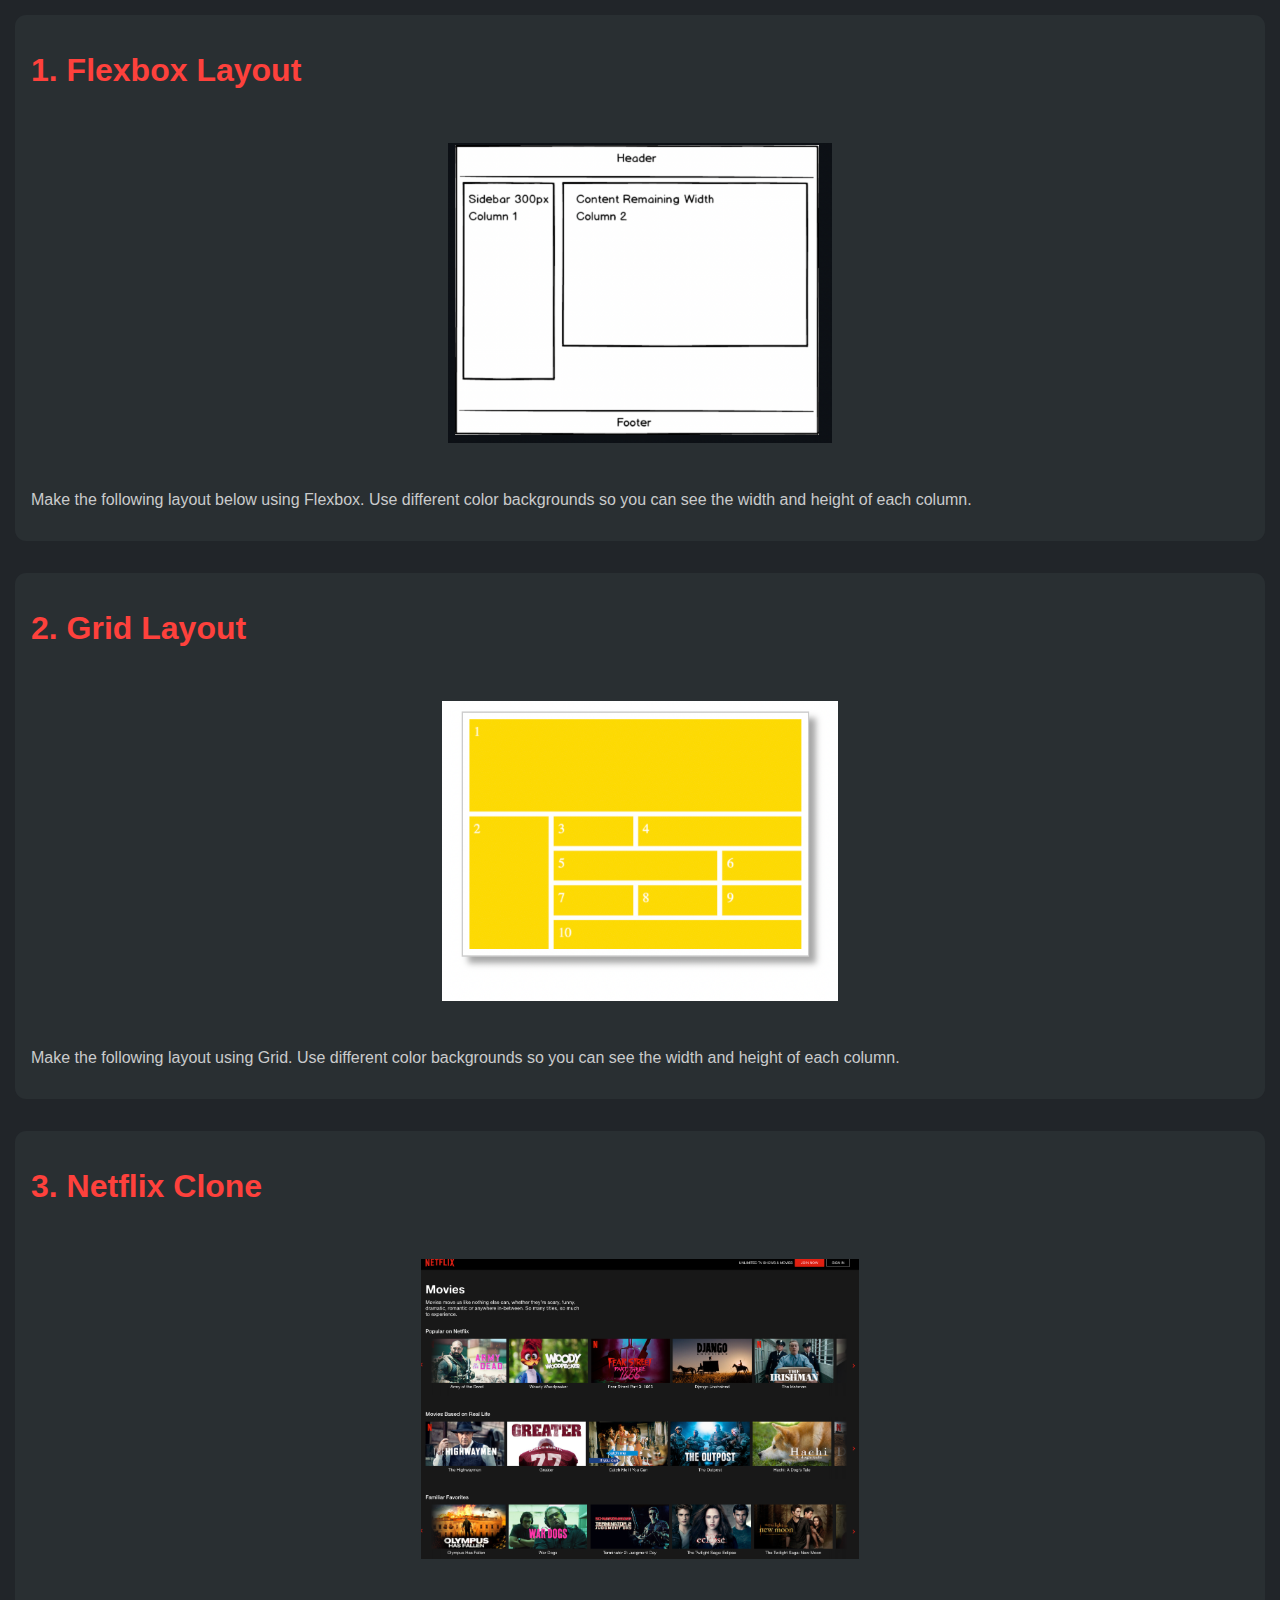
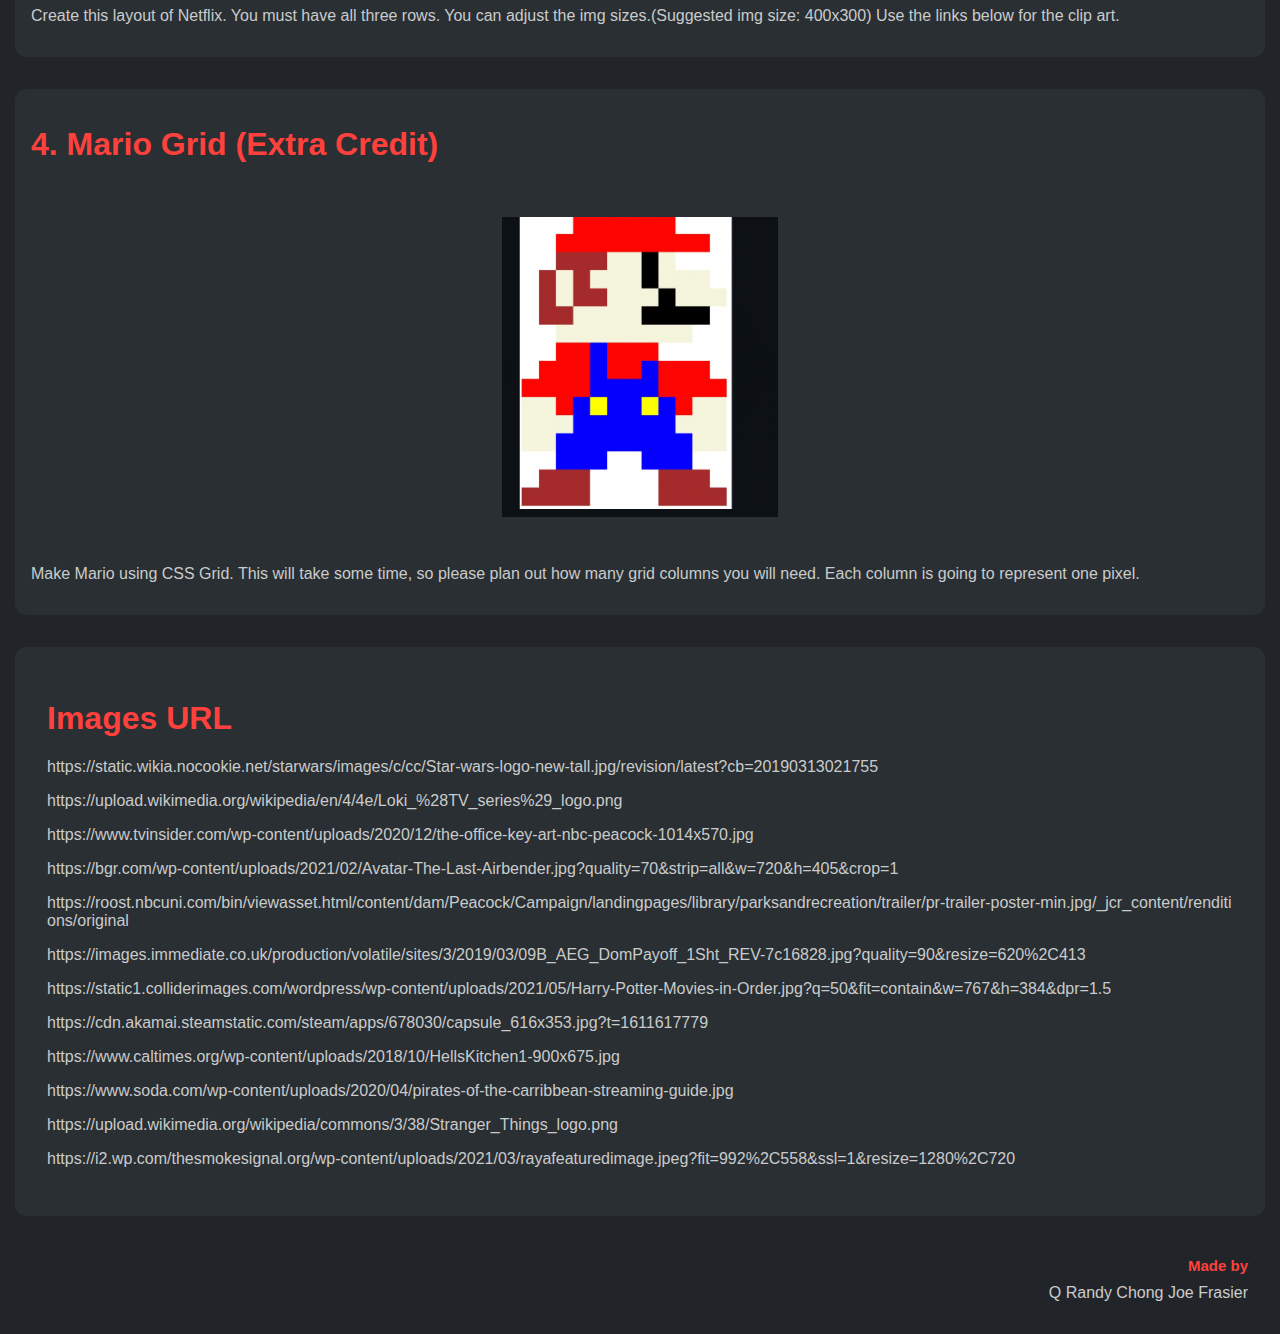
<file: index.html>
<!DOCTYPE html>
<html lang="en">

<head>
    <meta charset="UTF-8">
    <meta http-equiv="X-UA-Compatible" content="IE=edge">
    <meta name="viewport" content="width=device-width, initial-scale=1.0">
    <title>Friday Algo Day</title>
    <link rel="stylesheet" href="./layout.css">
</head>

<body>
    <div class="classwork">
        <div class="content">
            <div class="exercise-card ">
                <h1 class="header">1. Flexbox Layout</h1>
                <img src="./image/FlexBoxLayout.png">
                <p class="text"> Make the following layout below using Flexbox. Use different color backgrounds so you
                    can see the width and height of each column. </p>
            </div>
            <div class="exercise-card ">
                <h1 class="header">2. Grid Layout</h1>
                <img src="./image/gridLayout.png">
                <p class="text">Make the following layout using Grid. Use different color backgrounds so you can see the
                    width and height of each column.</p>
            </div>
            <div class="netflix-card">
                <h1 class="header">3. Netflix Clone</h1>
                <img src="image/NetFlixLayout.png">
                <p class="text">Create this layout of Netflix. You must have all three rows. You can adjust the img
                    sizes.(Suggested img size: 400x300) Use the links below for the clip art.</p>
            </div>
            <div class="exercise-card ">
                <h1 class="header">4. Mario Grid (Extra Credit)</h1>
                <img src="./image/mario.png">
                <p class="text">Make Mario using CSS Grid. This will take some time, so please plan out how many grid
                    columns you will need. Each column is going to represent one pixel.</p>
            </div>
            <div class="link-card ">
                <h1 class="header">Images URL</h1>
                <p>https://static.wikia.nocookie.net/starwars/images/c/cc/Star-wars-logo-new-tall.jpg/revision/latest?cb=20190313021755
                </p>
                <p>https://upload.wikimedia.org/wikipedia/en/4/4e/Loki_%28TV_series%29_logo.png</p>
                <p>https://www.tvinsider.com/wp-content/uploads/2020/12/the-office-key-art-nbc-peacock-1014x570.jpg </p>
                <p>https://bgr.com/wp-content/uploads/2021/02/Avatar-The-Last-Airbender.jpg?quality=70&strip=all&w=720&h=405&crop=1
                </p>
                <p>https://roost.nbcuni.com/bin/viewasset.html/content/dam/Peacock/Campaign/landingpages/library/parksandrecreation/trailer/pr-trailer-poster-min.jpg/_jcr_content/renditions/original
                </p>
                <p>https://images.immediate.co.uk/production/volatile/sites/3/2019/03/09B_AEG_DomPayoff_1Sht_REV-7c16828.jpg?quality=90&resize=620%2C413
                </p>
                <p>https://static1.colliderimages.com/wordpress/wp-content/uploads/2021/05/Harry-Potter-Movies-in-Order.jpg?q=50&fit=contain&w=767&h=384&dpr=1.5
                </p>
                <p>https://cdn.akamai.steamstatic.com/steam/apps/678030/capsule_616x353.jpg?t=1611617779</p>
                <p>https://www.caltimes.org/wp-content/uploads/2018/10/HellsKitchen1-900x675.jpg</p>
                <p>https://www.soda.com/wp-content/uploads/2020/04/pirates-of-the-carribbean-streaming-guide.jpg</p>
                <p>https://upload.wikimedia.org/wikipedia/commons/3/38/Stranger_Things_logo.png</p>
                <p>https://i2.wp.com/thesmokesignal.org/wp-content/uploads/2021/03/rayafeaturedimage.jpeg?fit=992%2C558&ssl=1&resize=1280%2C720
                </p>
            </div>
        </div>
        <div class="footer">
            <h1 class="footer-header">Made by</h1>
            <a class="nostyle" href="https://github.com/willarmy20">Q</a>
            <a class="nostyle" href="https://github.com/randychong">Randy Chong</a>
            <a class="nostyle" href="https://github.com/jwfrasier">Joe Frasier</a>
        </div>
    </div>
</body>

</html>
</file>
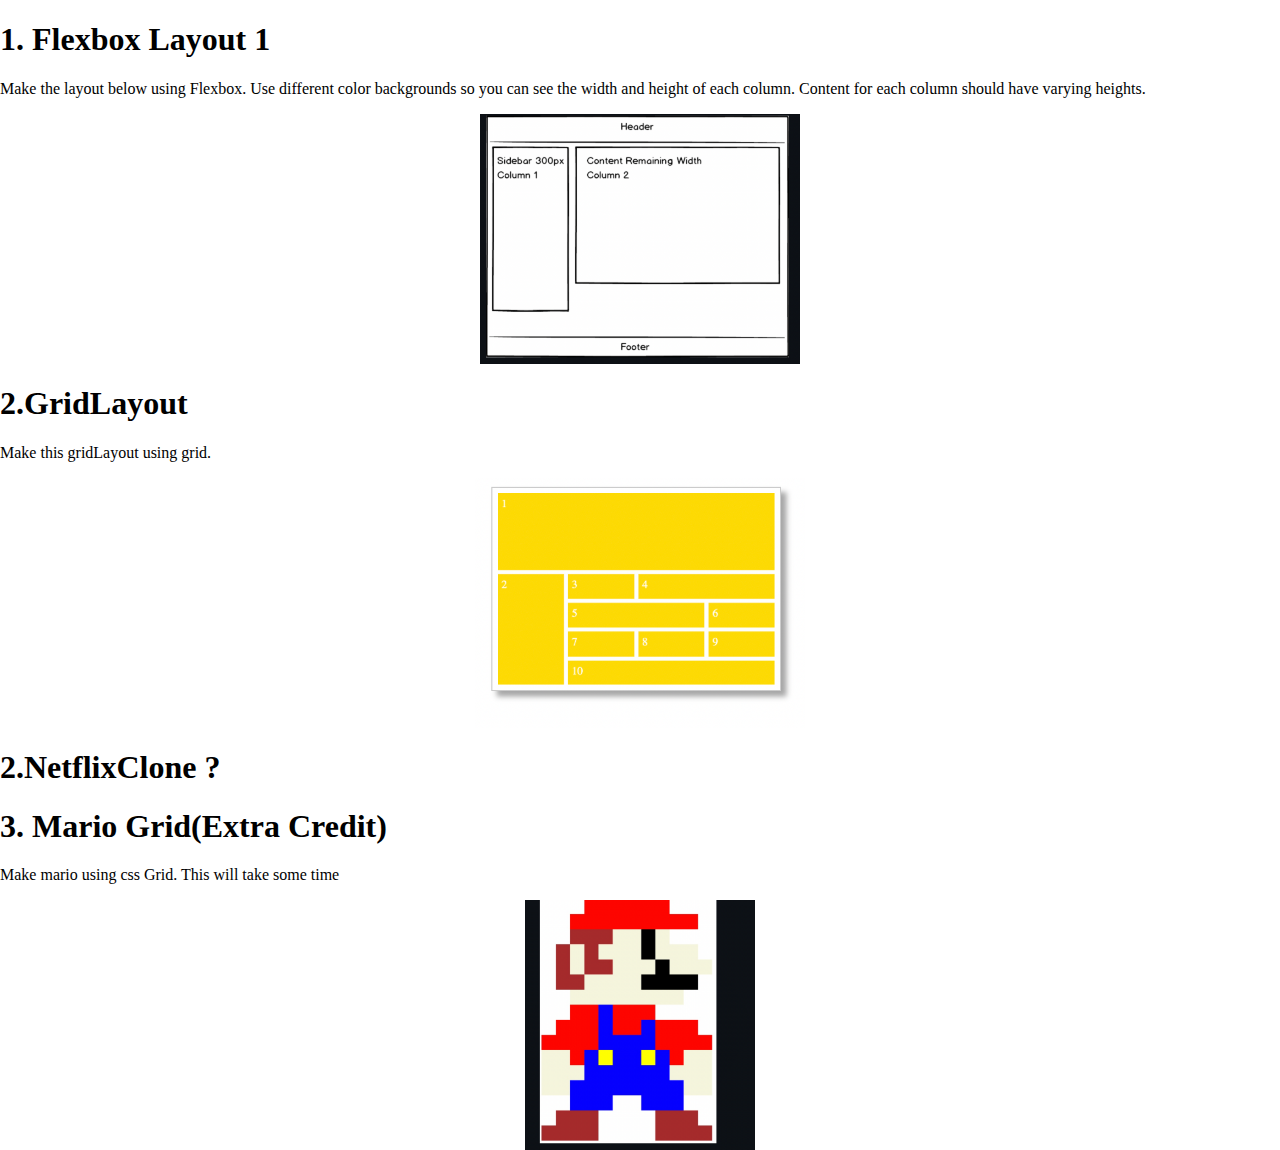
<file: friday.html>
<!DOCTYPE html>
<html lang="en">
<head>
    <meta charset="UTF-8">
    <meta http-equiv="X-UA-Compatible" content="IE=edge">
    <meta name="viewport" content="width=device-width, initial-scale=1.0">
    <title>Friday Algo Day</title>
    <link rel="stylesheet" href="./friday.css">
</head>
<body>

<h1>1. Flexbox Layout 1</h1> 
<p>
Make the layout below using Flexbox. Use different 
    color backgrounds so you can see the width and height of each column. 
    Content for each column should have varying heights.
    </p>
<img src="./image/FlexBoxLayout.png">

<h1>2.GridLayout</h1>
<p>Make this gridLayout using grid.</p>
<img src="./image/gridLayout.png">

<h1>2.NetflixClone ?</h1>

<h1>3. Mario Grid(Extra Credit)</h1>
<p>Make mario using css Grid. This will take some time</p>
<img src="./image/mario.png">











</body>
</html>
</file>
<file: layout.css>
* {
  box-sizing: border-box;
}

body {
  font-family: "Montserrat", sans-serif;
  margin: 0;
}
.header {
  color: #fe413c;
}
.footer {
  text-align: end;
  padding-bottom: 2rem;
  padding-right: 2rem;
}

.footer-header {
  font-size: 15px;
  color: #fe413c;
}
a.nostyle:link {
  text-decoration: inherit;
  color: inherit;
  cursor: auto;
}

a.nostyle:visited {
  text-decoration: inherit;
  color: inherit;
  cursor: auto;
}

.classwork {
  min-height: 100vh;
  background-color: rgb(33, 37, 41);
  color: rgb(202, 203, 204);
}

.content {
  display: grid;
  grid-template-columns: repeat(auto-fill, minmax(500px, 1fr));
  grid-template-rows: auto;
  gap: 2rem;
  padding: 3rem;
  border-radius: 3px;
}

img {
  height: 300px;
  margin-left: auto;
  margin-right: auto;
}
.netflix-card {
  display: grid;
  padding: 1rem;
  background-color: rgb(41, 47, 50);
  border-radius: 0.7rem;
  gap: 2rem;
}

.exercise-card {
  display: grid;
  padding: 1rem;
  background-color: rgb(41, 47, 50);
  border-radius: 0.7rem;
  gap: 2rem;
  grid-template-columns: 1fr;
}

.link-card {
  border-radius: 0.7rem;
  background-color: rgb(41, 47, 50);
  margin-bottom: 1em;
  padding: 2rem;
}
.link-card p {
  word-wrap: break-word;
  word-break: break-all;
  margin-bottom: 1em;
}

@media screen and (max-width: 1300px) {
  .content {
    display: grid;
    grid-template-columns: 1fr;
    grid-template-rows: auto;
    gap: 2rem;
    padding: 15px;
    border-radius: 3px;
  }
}
</file>
<file: friday.css>
* {
    box-sizing: border-box;
}

body {
    margin: 0;
}



.classwork{
    min-height: 100vh;
    background-image: url(./image/css.jpg);
    background-size: cover;
    background-repeat: no-repeat;
    /* background-position: center; */
    color:whitesmoke;
    padding: 30px;
}

.content {
    /* background: lightslategrey; */
    padding: 15px;
    border-radius: 3px;
}

img{
    height: 250px;
    display: block;
    margin-left: auto;
    margin-right: auto
}

.text{
    text-align: center;
}

li{
    text-align: center;
}
</file>
